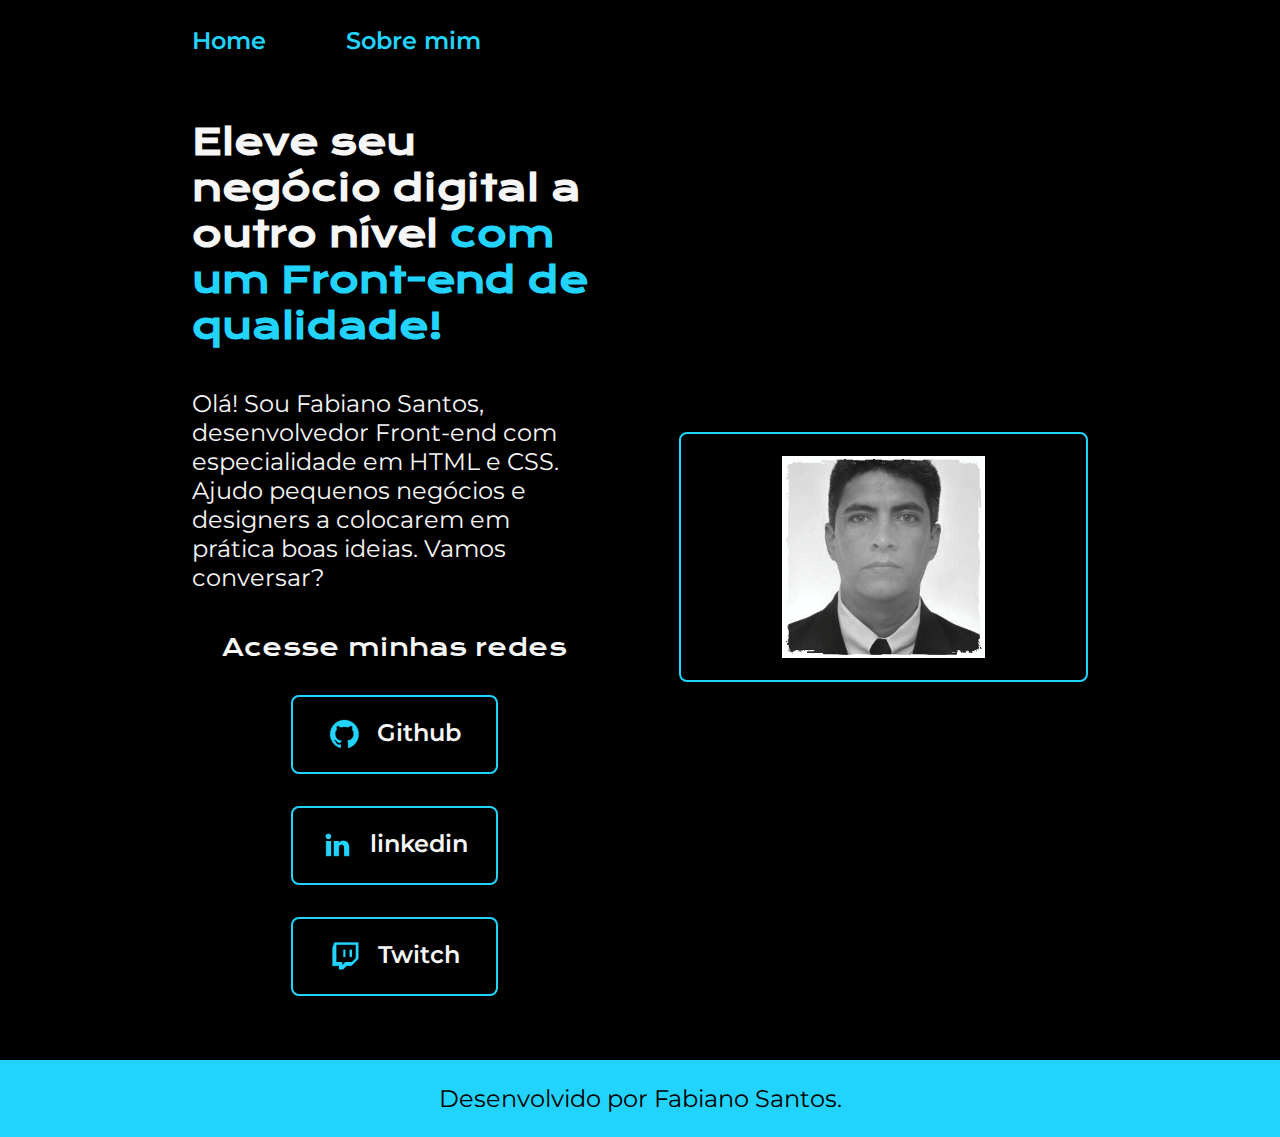
<file: index.html>
<!DOCTYPE html>
<html lang="pt-br">

<head>
    <meta charset="UTF-8">
    <meta http-equiv="X-UA-Compatible" content="IE=edge">
    <meta name="viewport" content="width=device-width, initial-scale=1.0">
    <title>Portifolio</title>
    <link rel="stylesheet" href="./styles/style.css">
</head>

<body>
    <header class="cabecalho">
        <nav class="cabecalho__menu">
            <a class="cabecalho__menu__link" href="index.html">Home</a>
            <a class="cabecalho__menu__link" href="about.html">Sobre mim</a>
        </nav>
    </header>
    <main class="apresentacao">
        <section class="apresentacao__conteudo">
            <h1 class="apresentacao__conteudo__titulo">Eleve seu negócio digital a outro nível<strong 
            class="titulo-destaque"> com um Front-end de qualidade!
            </strong></h1>
            <p class="apresentacao__conteudo__texto">Olá! Sou Fabiano Santos, desenvolvedor
            Front-end com especialidade em HTML e
            CSS. Ajudo pequenos negócios e designers a
            colocarem em prática boas ideias. Vamos
            conversar?</p>
            <div class="apresentacao__links">
                <h2 class="apresentacao__links__subtitulo">Acesse minhas redes</h2>
                <a class="apresentacao__links__link" href="https://github.com/Mukito">
                    <img src="./assets/github.png">
                    Github
                </a>
                <a class="apresentacao__links__link" href="https://www.linkedin.com/in/fabiano-santos-014645bb">
                    <img src="./assets/linkedin.png">
                    linkedin
                </a>
                <a class="apresentacao__links__link" href="https://www.twitch.tv/mukitobr">
                    <img src="./assets/twitch.png">
                    Twitch
                </a>
            </div>
        </section>
        <a class="apresentacao__links__link" href="about.html">
            <img class="apresentacao__imagem" src="assets/pretoebranco.png" alt="Foto do Fabiano Santos">
        </a>
    </main>
    <footer class="rodape">
        <p>Desenvolvido por Fabiano Santos.</p>
    </footer>
</body>

</html>
</file>
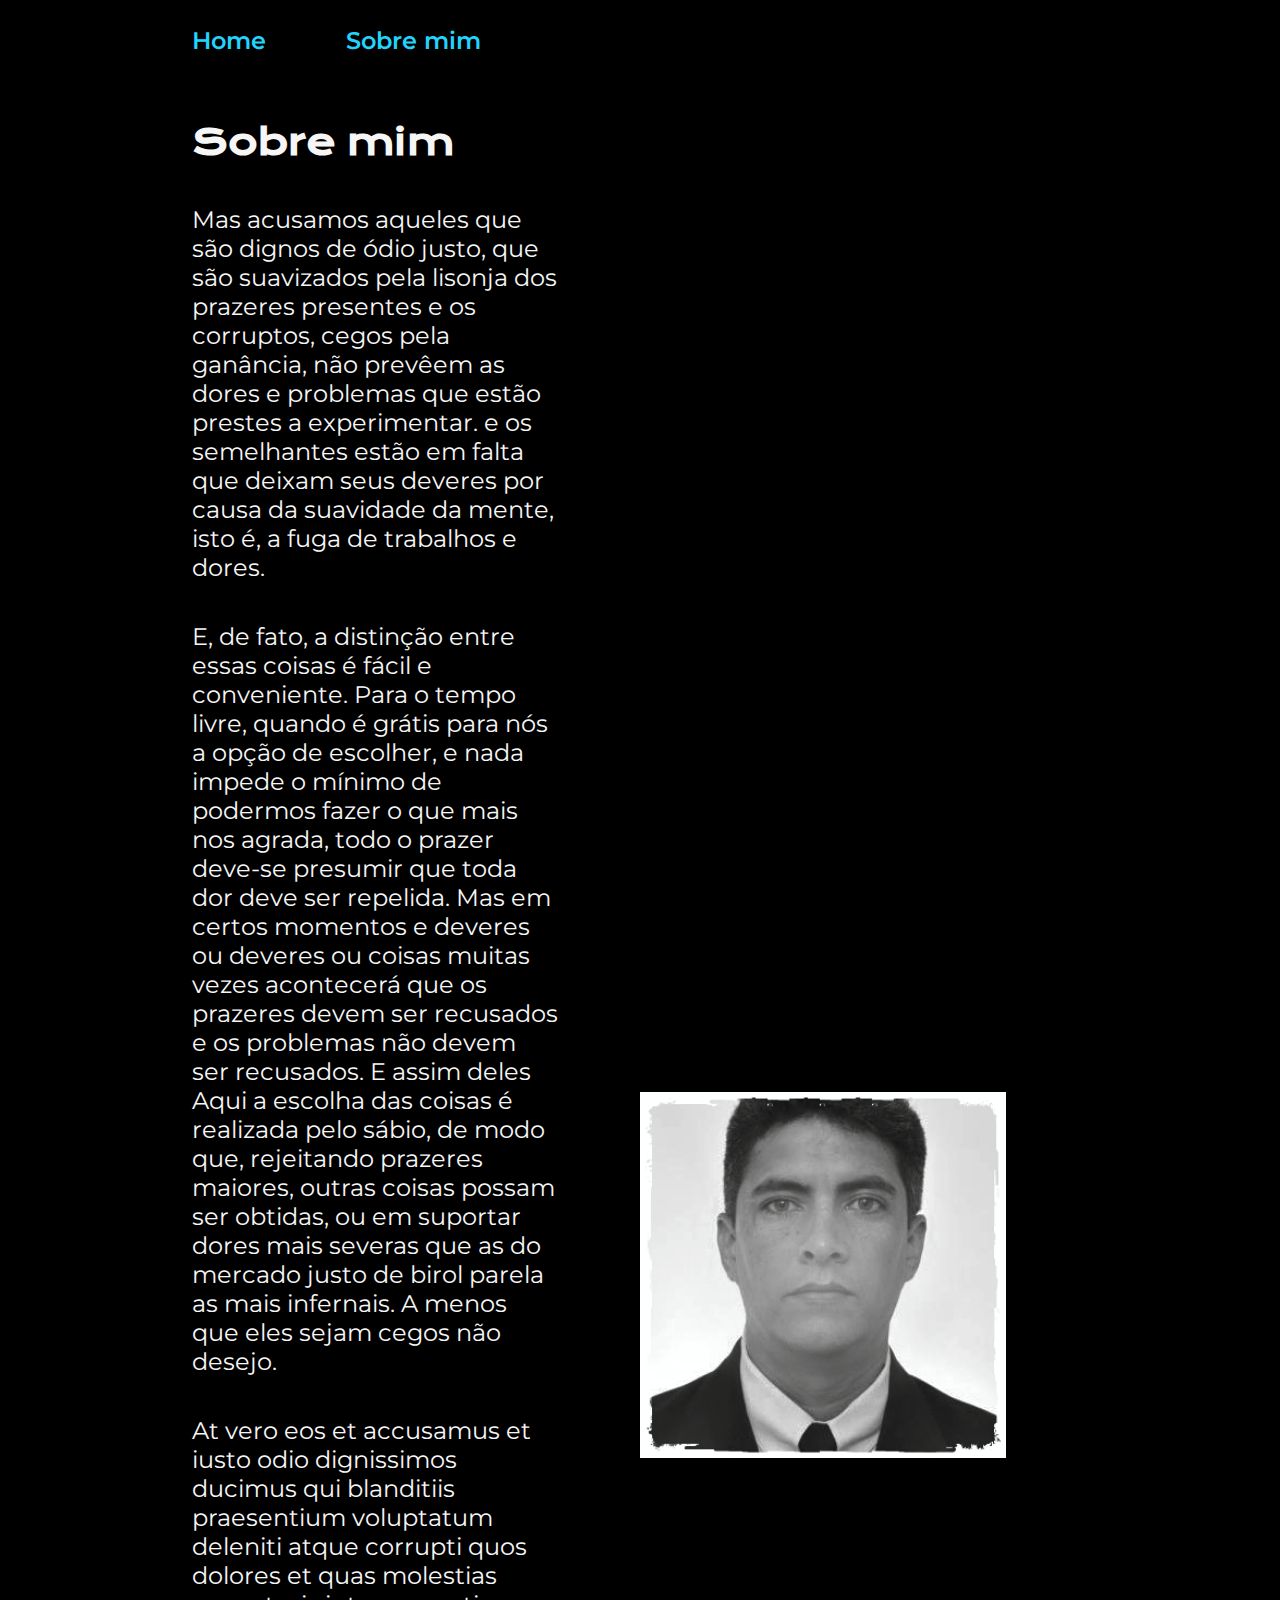
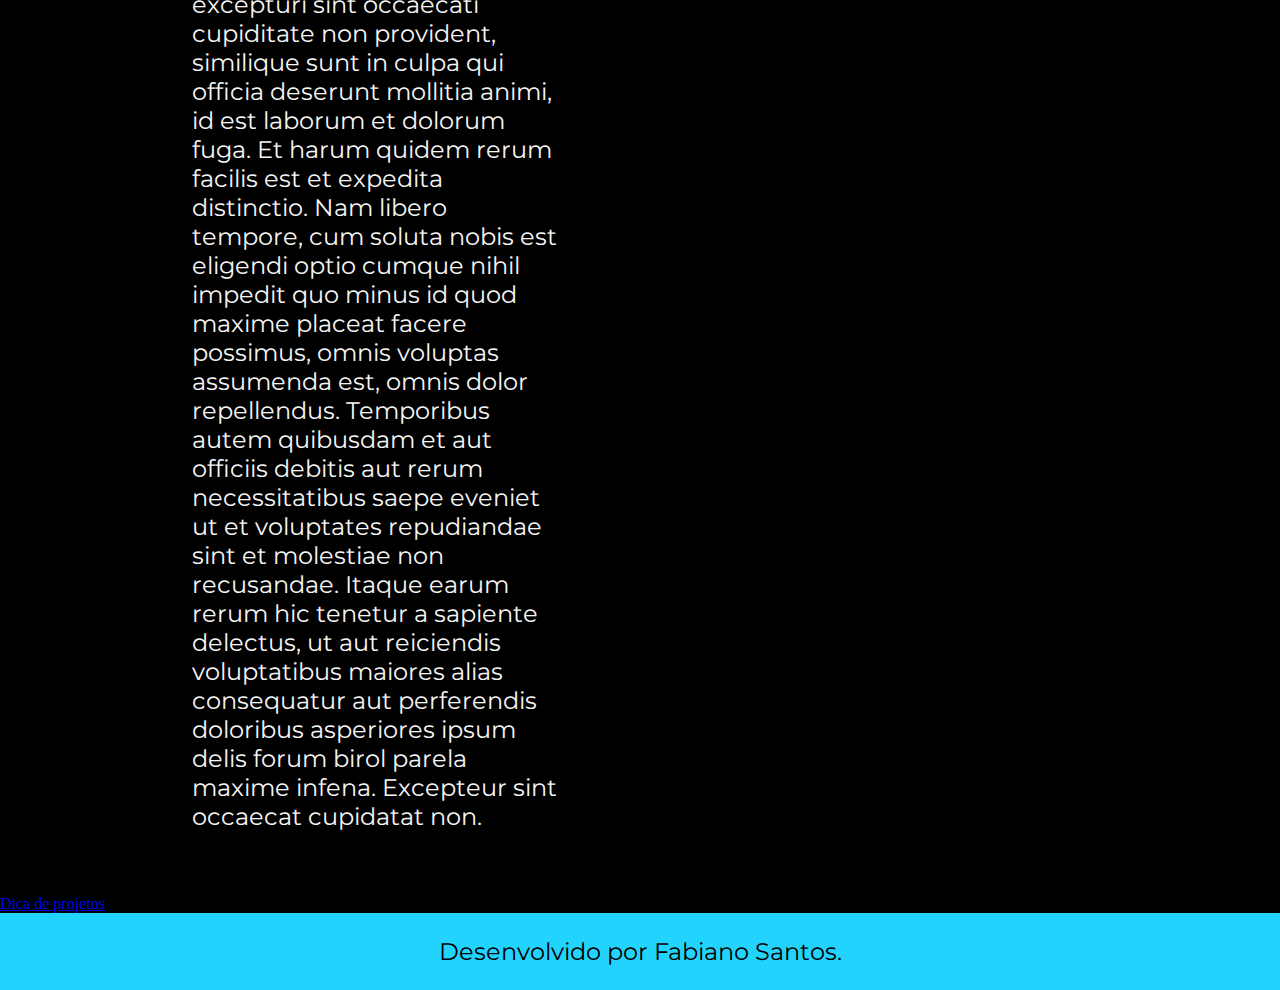
<file: about.html>
<!DOCTYPE html>
<html lang="pt-br">

<head>
    <meta charset="UTF-8">
    <meta http-equiv="X-UA-Compatible" content="IE=edge">
    <meta name="viewport" content="width=device-width, initial-scale=1.0">
    <title>Sobre mim</title>
    <link rel="stylesheet" href="./styles/style.css">
</head>

<body>
    <header class="cabecalho">
        <nav class="cabecalho__menu">
            <a class="cabecalho__menu__link" href="index.html">Home</a>
            <a class="cabecalho__menu__link" href="about.html">Sobre mim</a>
        </nav>
    </header>

    <main class="apresentacao">
        <section class="apresentacao__conteudo">
            <h1 class="apresentacao__conteudo__titulo">Sobre mim</h1>
            <p class="apresentacao__conteudo__texto">Mas acusamos aqueles que são dignos de ódio justo, que são suavizados pela lisonja dos prazeres presentes
                e os corruptos, cegos pela ganância, não prevêem as dores e problemas que estão prestes a experimentar.
                e os semelhantes estão em falta que deixam seus deveres por causa da suavidade da mente, isto é, a fuga de trabalhos e dores.
            </p>
            <p class="apresentacao__conteudo__texto">
                E, de fato, a distinção entre essas coisas é fácil e conveniente. Para o tempo livre, quando é grátis para nós
                 a opção de escolher, e nada impede o mínimo de podermos fazer o que mais nos agrada, todo o prazer
                 deve-se presumir que toda dor deve ser repelida. Mas em certos momentos e deveres ou deveres ou coisas
                 muitas vezes acontecerá que os prazeres devem ser recusados ​​e os problemas não devem ser recusados. E assim deles
                 Aqui a escolha das coisas é realizada pelo sábio, de modo que, rejeitando prazeres maiores, outras coisas possam ser obtidas, ou
                 em suportar dores mais severas que as do mercado justo de birol parela as mais infernais. A menos que eles sejam cegos
                 não desejo.
            </p>

            <p class="apresentacao__conteudo__texto">
                At vero eos et accusamus et iusto odio dignissimos ducimus qui blanditiis praesentium voluptatum deleniti
                atque corrupti quos dolores et quas molestias excepturi sint occaecati cupiditate non provident,
                similique sunt in culpa qui officia deserunt mollitia animi, id est laborum et dolorum fuga.
                Et harum quidem rerum facilis est et expedita distinctio. Nam libero tempore, cum soluta nobis est
                eligendi optio cumque nihil impedit quo minus id quod maxime placeat facere possimus, omnis voluptas
                assumenda est, omnis dolor repellendus. Temporibus autem quibusdam et aut officiis debitis aut rerum
                necessitatibus saepe eveniet ut et voluptates repudiandae sint et molestiae non recusandae. Itaque earum
                rerum hic tenetur a sapiente delectus, ut aut reiciendis voluptatibus maiores alias consequatur aut
                perferendis doloribus asperiores ipsum delis forum birol parela maxime infena. Excepteur sint occaecat
                cupidatat non.</p>
        </section>
        <img class="apresentacao__imagem" src="assets/pretoebranco.png" alt="Foto do Fabiano Santos">
        <br>
    </main>
    <a href="https://www.youtube.com/watch?v=y4ltLH9iK8E">Dica de projetos</a>

    <footer class="rodape">
        <p>Desenvolvido por Fabiano Santos.</p>
    </footer>
</body>

</html>
</file>
<file: styles/style.css>
@import url('https://fonts.googleapis.com/css2?family=Krona+One&family=Montserrat:wght@400;600&display=swap');

*{
    margin: 0;
    padding: 0;
}

body{
    /* height: 100vh; */
    box-sizing: border-box;
    background-color: #000000;
    color: #F6F6F6;
}
.cabecalho{
    padding: 2% 0% 0% 15%;
}
.cabecalho__menu{
    display: flex;
    gap: 80px;
}
.cabecalho__menu__link{
    font-family: 'Montserrat', sans-serif;
    font-size: 1.5rem;
    font-weight: 600;
    color: #22D4FD;
    text-decoration: none;
}
.apresentacao{
    padding: 5% 15%;
    display: flex;
    align-items: center;
    justify-content: space-between;
    gap: 82px;
}
.apresentacao__conteudo{
    width: 50%;
    display: flex;
    flex-direction: column;
    gap: 40px;
}

.apresentacao__conteudo__titulo{
    font-size: 2.25rem;
    font-family: 'Krona One', sans-serif;
}
.titulo-destaque{
    color: #22D4FD;
}
.apresentacao__conteudo__texto{
    font-size: 1.5rem;
    font-family: 'Montserrat', sans-serif;
}

.apresentacao__links{
    display: flex;
    flex-direction: column;
    justify-content: space-between;
    align-items: center;
    gap: 32px;
}
.apresentacao__links__subtitulo{
    font-family: 'Krona One', sans-serif;
    font-weight: 400;
    font-size: 1.5rem;
}
.apresentacao__links__link{
    /* background-color: #22D4FD; */
    display: flex;
    justify-content: center;
    gap: 16px;
    border: 2px solid #22D4FD;
    width: 50%;
    text-align: center;
    border-radius: 8px;
    font-size: 1.5rem;
    font-weight: 600;
    padding: 21.5px 0;
    text-decoration: none;
    color: #F6F6F6;
    font-family: 'Montserrat', sans-serif;
}
.apresentacao__links__link:hover{
    background-color: #272727;
}

.apresentacao__imagem {
    width: 50%;
}
.rodape{
    color: #000000;
    background-color: #22D4FD;
    padding: 24px;
    text-align: center;
    font-family: 'Montserrat', sans-serif;
    font-size: 1.5rem;
    font-weight: 400;
}

@media (max-width: 1200px) {
    .cabecalho {
        padding: 10%;
    }

    .cabecalho__menu{
        justify-content: center;
    }

    .apresentacao {
        flex-direction: column-reverse;
        padding: 5%;

    }

    .apresentacao__conteudo {
        width: auto;
    }

}
</file>
